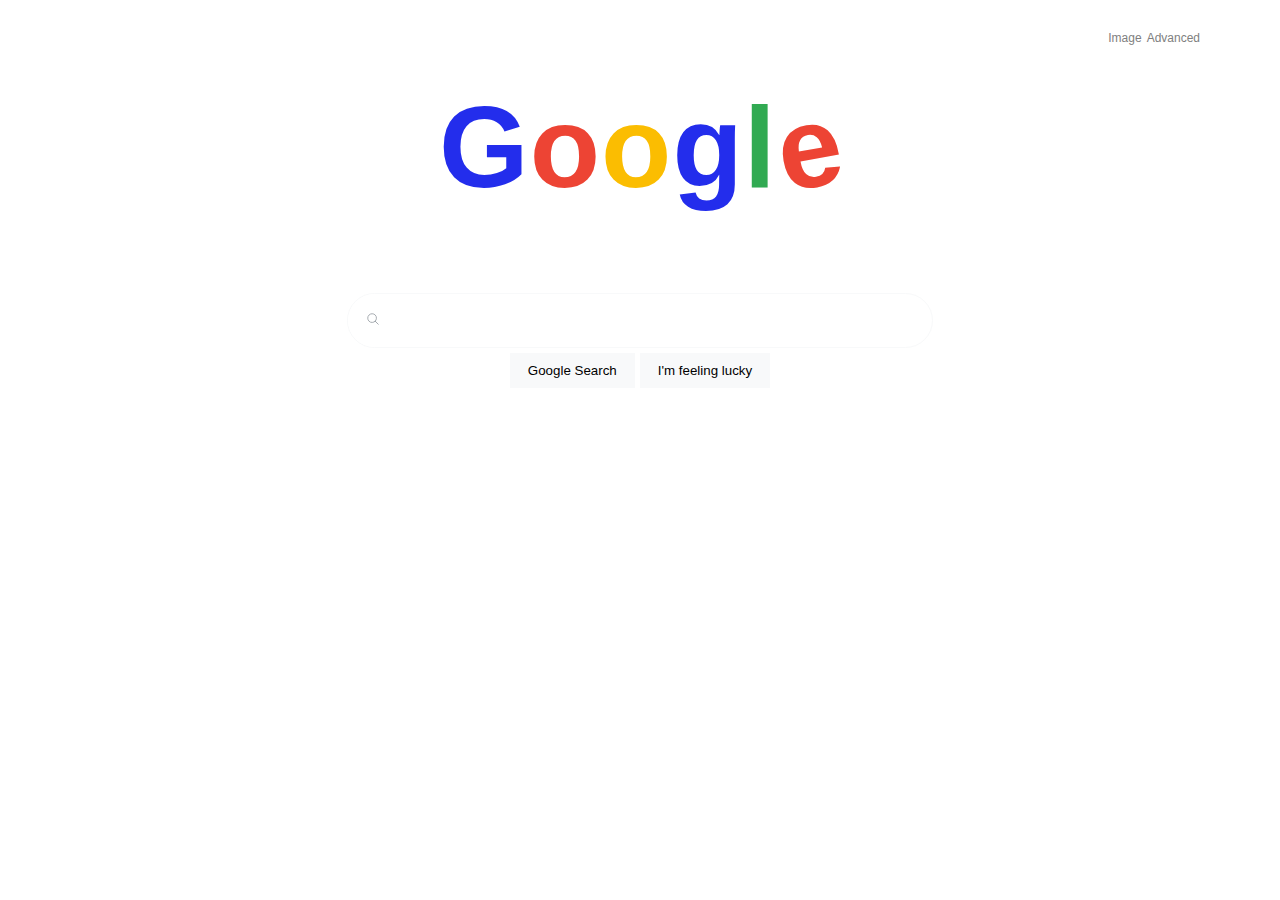
<file: index.html>
<!DOCTYPE html>
<html lang="en">
    <head>
        <meta charset="UTF-8">
        <meta http-equiv="X-UA-Compatible" content="IE=edge">
        <meta name="viewport" content="width=device-width, initial-scale=1.0">
        <title>Search</title>
        <link rel="stylesheet" href="style.css">
    </head>
    <body>
        <nav>
            <ul>
                <li><a href="googleImage.html">Image</a></li>
                <li><a href="googleAdvanced.html">Advanced</a></li>
            </ul>
        </nav>
        <main>
            <h1>
                <span>G</span>
                <span>o</span>
                <span>o</span>
                <span>g</span>
                <span>l</span>
                <span>e</span>
            </h1>
            <form class="gSearch" action="https://google.com/search">
              <div class="searchBar">
                <button>
                    <svg xmlns="http://www.w3.org/2000/svg" fill="none" viewBox="0 0 24 24" stroke-width="1.5" stroke="#9aa0a6">
                     <path stroke-linecap="round" stroke-linejoin="round" d="M21 21l-5.197-5.197m0 0A7.5 7.5 0 105.196 5.196a7.5 7.5 0 0010.607 10.607z" />
                    </svg>
                  </button>
                  <input type="text" name="q">
              </div>
              <div class="btns">
                <input type="submit" value="Google Search">
                <button onclick="location.href='https://www.google.com/doodles'" type="button">I'm feeling lucky</button>
              </div>
            </form>
        </main>
    </body>
</html>
</file>
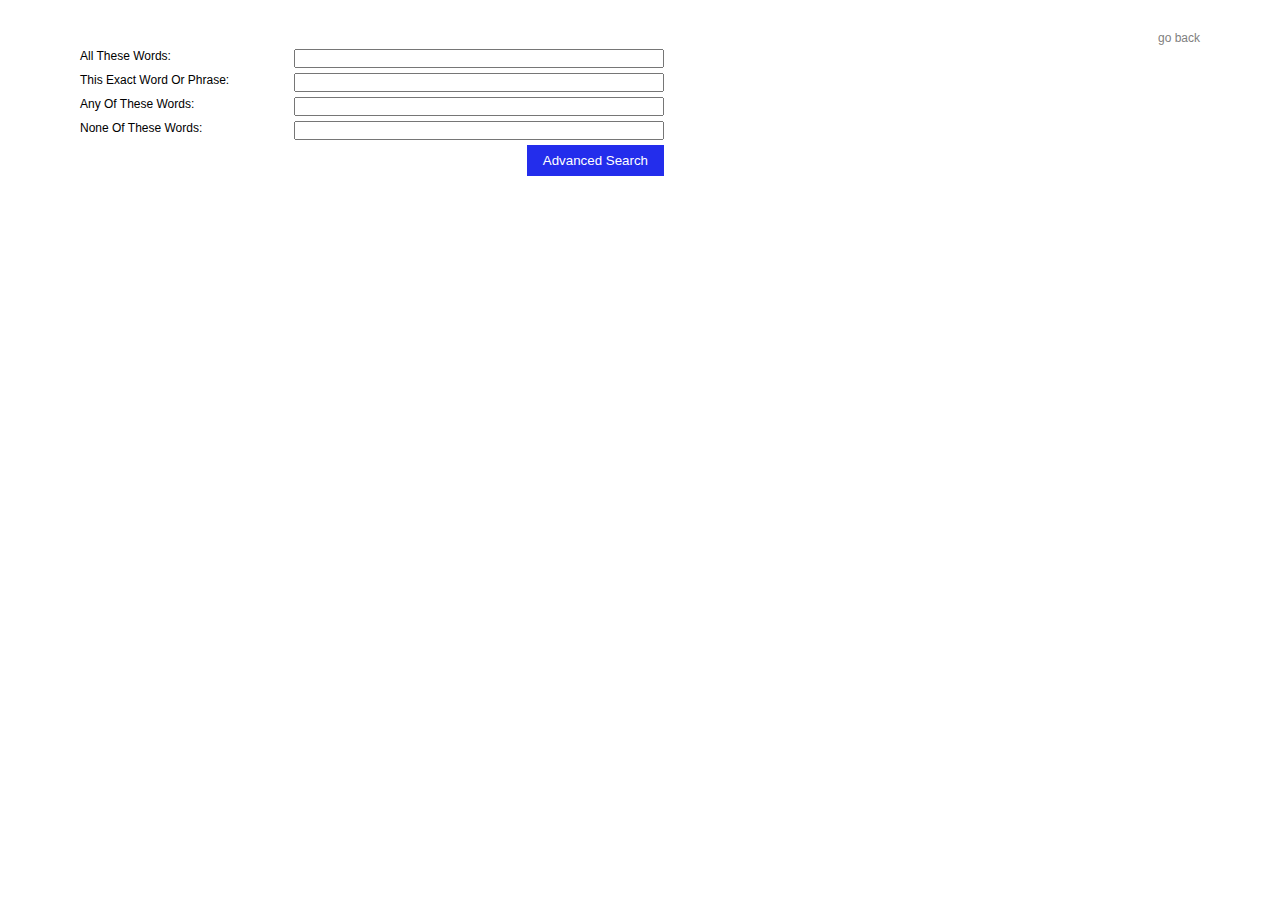
<file: googleAdvanced.html>
<!DOCTYPE html>
<html lang="en">
<head>
    <meta charset="UTF-8">
    <meta http-equiv="X-UA-Compatible" content="IE=edge">
    <meta name="viewport" content="width=device-width, initial-scale=1.0">
    <title>Google Advanced</title>
    <link rel="stylesheet" href="style.css">
</head>
<body>
    <ul>
        <li><a href="index.html">go back</a></li>
    </ul>
    <form id="formAdvanced" action="https://www.google.com/search">
        <div class="gAdvanced">
            <label for="all these words">all these words:</label>
            <input type="text" name="as_q">
        </div>
        <div class="gAdvanced">
            <label for="this exact word or phrase">this exact word or phrase:</label>
            <input type="text" name="as_epq">
        </div>
        <div class="gAdvanced">
            <label for="any of these words">any of these words:</label>
            <input type="text" name="as_oq">
        </div>
        <div class="gAdvanced">
            <label for="none of these words">none of these words:</label>
            <input type="text" name="as_eq">
        </div>
        <input class="AdvancedSearch" type="submit" value="Advanced Search">
    </form>

</body>
</html>
<!--
as_q=all+these+words
as_epq=this+exact+word+or+phrase
as_oq=any+of+these+words
as_eq=none+of+these+words%3A

-->
</file>
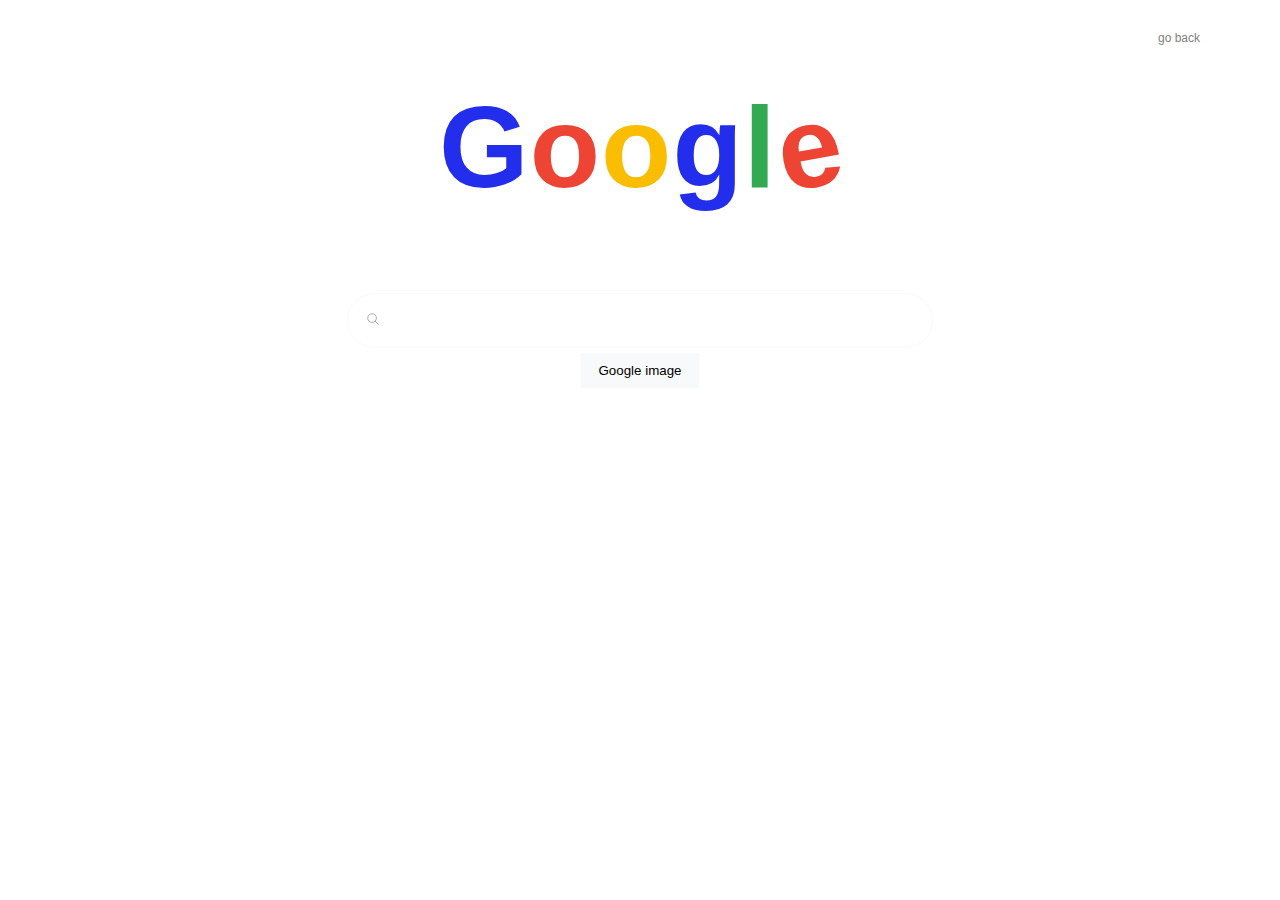
<file: googleImage.html>
<!DOCTYPE html>
<html lang="en">
<head>
    <meta charset="UTF-8">
    <meta http-equiv="X-UA-Compatible" content="IE=edge">
    <meta name="viewport" content="width=device-width, initial-scale=1.0">
    <link rel="stylesheet" href="style.css">
    <title>Google Image</title>
</head>
<body>
    <ul>
        <li><a href="index.html">go back</a></li>
    </ul>
    <main>
        <h1>
            <span>G</span>
            <span>o</span>
            <span>o</span>
            <span>g</span>
            <span>l</span>
            <span>e</span>
        </h1>
        <form class="gSearch" action="https://www.google.com/images">
            <div class="searchBar">
                <button>
                    <svg xmlns="http://www.w3.org/2000/svg" fill="none" viewBox="0 0 24 24" stroke-width="1.5" stroke="#9aa0a6">
                     <path stroke-linecap="round" stroke-linejoin="round" d="M21 21l-5.197-5.197m0 0A7.5 7.5 0 105.196 5.196a7.5 7.5 0 0010.607 10.607z" />
                    </svg>
                  </button>
                  <input type="text" name="q">
              </div>
              <div class="btns">
                <input type="submit" value="Google image">
              </div>
        </form>
    </main>
</body>
</html>
</file>
<file: style.css>
:root{
    --green-pigment: #31AA52ff;
    --mango: #FBBD01ff;
    --blue: #232DECff;
    --cinnabar: #ED4434ff;
}
*{
    margin: 0;
    padding: 0;
    
    font-family: arial,sans-serif;
}
body{
  font-size: calc(16px + 1vw);
  padding: 1rem 5rem;
}
html{
    font-size: 1em;
}
ul{
  list-style: none;
  display: flex;
  flex-direction: row;
  gap: 5px;
  justify-content: flex-end;
}
input[type=submit], button{
    cursor: pointer;
}
a{
    text-decoration: none;
    font-size: 12px;
    color:grey;
}
a:hover{
 text-decoration: underline;
}
input:focus{
    outline: none;
}
h1{
    font-size: 400%;
    display: flex;
    gap: 1px;
}
h1 span:nth-child(1),h1 span:nth-child(4){
    color: var(--blue);
    margin: 0;
}
h1 span:nth-child(2), h1 span:nth-child(6){
    color: var(--cinnabar);
}
h1 span:nth-child(5){
    color: var(--green-pigment)
}
h1 span:nth-child(3){
    color: var(--mango);
}
h1 span:nth-child(6) {
    transform: rotate(-10deg);
}
main{
    display: flex;
    justify-content: center;
    align-items: center;
    flex-direction: column;
    margin-top: 2rem;
    gap: 5rem;
}
.gSearch{
    display: flex;
    flex-direction: column;
    gap: 5px;
}
.searchBar{
    border-radius: 53px;
    border: 1px solid #f8f9fa;
    width: calc(632px + 6px);
    max-width: 584px;
 }
.searchBar input{
 padding: 1rem;
 border-radius: 0px 53px 53px 0px;
 border-color: transparent;
 cursor: pointer;
 user-select: none;
}
.searchBar button{
  width: 50px;
  padding: 1rem;
  background-color: white;
  border-radius: 53px 0 0 53px;
  border-color: transparent;
}
.searchBar svg{
    width: 100%;
  }
.btns{
    display: flex;
    justify-content: center;
    gap: 5px;
}
.btns>*{
    background-color: #f8f9fa;
    padding: 8px 16px;
    border-color: transparent;
}
.gAdvanced{
    display: flex;
    justify-content: space-between;
}
.gAdvanced input{
    padding-left: 16px;
}
.AdvancedSearch{
    background-color: var(--blue);
    border: none;
    color: #fff;
    padding: 8px 16px;
    /* float: right; */
    align-self: flex-end;
}
#formAdvanced{
 display: flex;
 flex-direction: column;
 gap: 5px;
 max-width: 584px ;
}
label {
    font-size:12px;
    text-transform: capitalize;
}
.gAdvanced input{
    width: 60%;
}
@media(max-width : 600px){
    body {
        padding: .5rem 2rem;
    }
    .gSearch{
        width: 100%;
    }
    .searchBar{
      width: 100%;
    }
    .gAdvanced{
        flex-direction: column;
    }
    .gAdvanced input{
        padding: .5rem .2rem;
        width: 100%;
    }
   
}
@media (max-width:350px){
    body {
        padding: .5rem;
    }
    
   .searchBar input {
        padding: .5rem ;
    }
}
</file>
